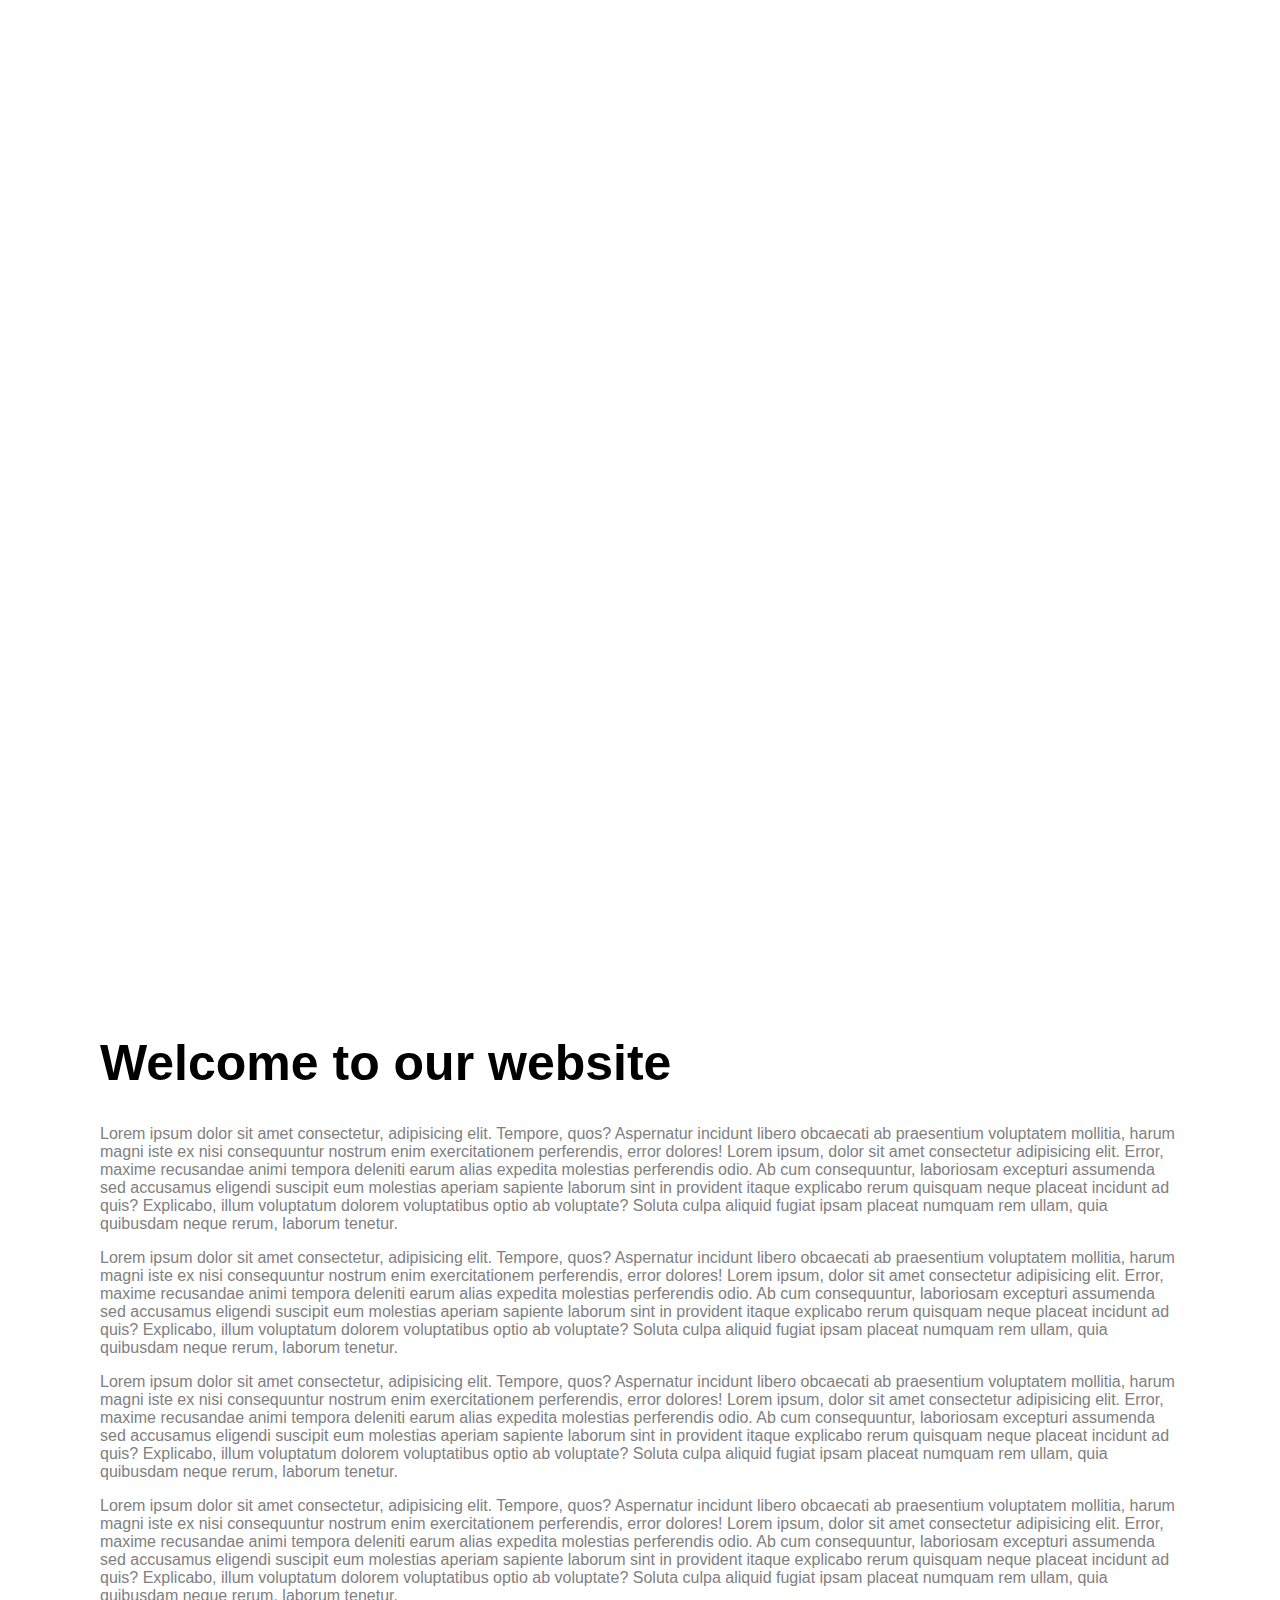
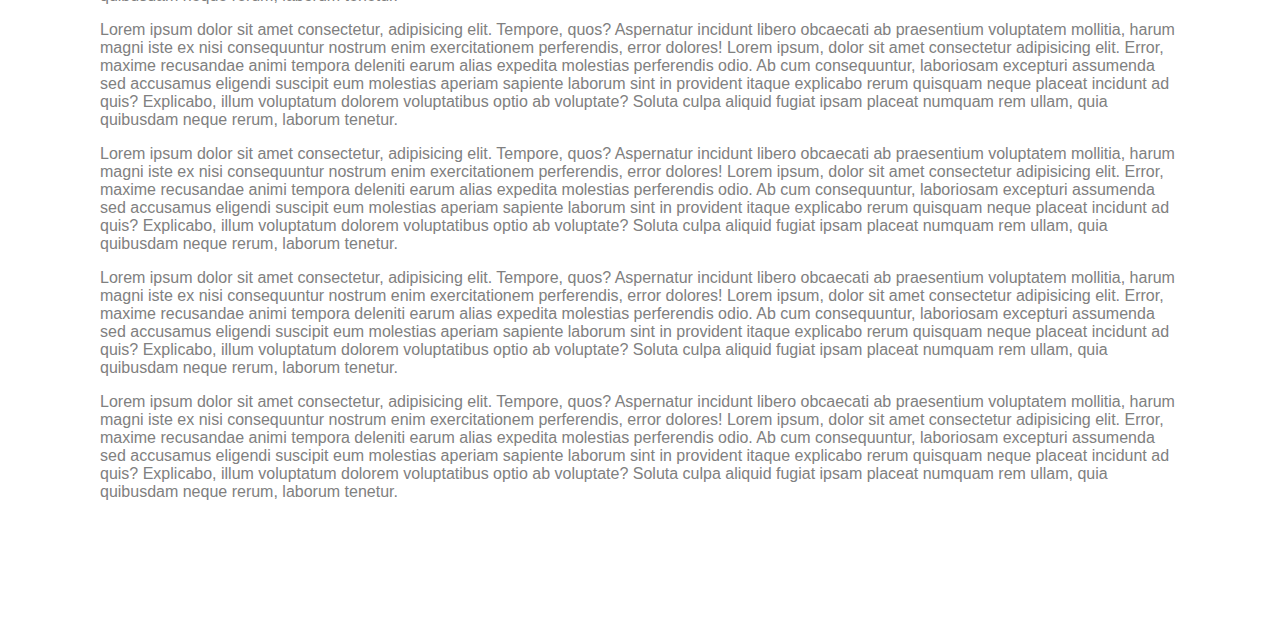
<file: Background image scroll effect/index.html>
<!DOCTYPE html>
<html lang="en">
<head>
    <meta charset="UTF-8">
    <meta http-equiv="X-UA-Compatible" content="IE=edge">
    <meta name="viewport" content="width=device-width, initial-scale=1.0">
    <title>Background Image Scroll Effect</title>
    <link rel="stylesheet" href="style.css">
</head>
<body>
    <div class="bg-image" id="bg-image">

    </div>
    <div class="container">
        <h1>Welcome to our website</h1>
        <p>Lorem ipsum dolor sit amet consectetur, adipisicing elit. Tempore, quos? Aspernatur incidunt libero obcaecati ab
            praesentium voluptatem mollitia, harum magni iste ex nisi consequuntur nostrum enim exercitationem perferendis,
            error dolores!
            Lorem ipsum, dolor sit amet consectetur adipisicing elit. Error, maxime recusandae animi tempora deleniti earum
            alias expedita molestias perferendis odio. Ab cum consequuntur, laboriosam excepturi assumenda sed accusamus
            eligendi suscipit eum molestias aperiam sapiente laborum sint in provident itaque explicabo rerum quisquam neque
            placeat incidunt ad quis? Explicabo, illum voluptatum dolorem voluptatibus optio ab voluptate? Soluta culpa
            aliquid fugiat ipsam placeat numquam rem ullam, quia quibusdam neque rerum, laborum tenetur.
        </p>
        <p>Lorem ipsum dolor sit amet consectetur, adipisicing elit. Tempore, quos? Aspernatur incidunt libero obcaecati ab
            praesentium voluptatem mollitia, harum magni iste ex nisi consequuntur nostrum enim exercitationem perferendis,
            error dolores!
            Lorem ipsum, dolor sit amet consectetur adipisicing elit. Error, maxime recusandae animi tempora deleniti earum
            alias expedita molestias perferendis odio. Ab cum consequuntur, laboriosam excepturi assumenda sed accusamus
            eligendi suscipit eum molestias aperiam sapiente laborum sint in provident itaque explicabo rerum quisquam neque
            placeat incidunt ad quis? Explicabo, illum voluptatum dolorem voluptatibus optio ab voluptate? Soluta culpa
            aliquid fugiat ipsam placeat numquam rem ullam, quia quibusdam neque rerum, laborum tenetur.
        </p>
        <p>Lorem ipsum dolor sit amet consectetur, adipisicing elit. Tempore, quos? Aspernatur incidunt libero obcaecati ab
            praesentium voluptatem mollitia, harum magni iste ex nisi consequuntur nostrum enim exercitationem perferendis,
            error dolores!
            Lorem ipsum, dolor sit amet consectetur adipisicing elit. Error, maxime recusandae animi tempora deleniti earum
            alias expedita molestias perferendis odio. Ab cum consequuntur, laboriosam excepturi assumenda sed accusamus
            eligendi suscipit eum molestias aperiam sapiente laborum sint in provident itaque explicabo rerum quisquam neque
            placeat incidunt ad quis? Explicabo, illum voluptatum dolorem voluptatibus optio ab voluptate? Soluta culpa
            aliquid fugiat ipsam placeat numquam rem ullam, quia quibusdam neque rerum, laborum tenetur.
        </p>
        <p>Lorem ipsum dolor sit amet consectetur, adipisicing elit. Tempore, quos? Aspernatur incidunt libero obcaecati ab
            praesentium voluptatem mollitia, harum magni iste ex nisi consequuntur nostrum enim exercitationem perferendis,
            error dolores!
            Lorem ipsum, dolor sit amet consectetur adipisicing elit. Error, maxime recusandae animi tempora deleniti earum
            alias expedita molestias perferendis odio. Ab cum consequuntur, laboriosam excepturi assumenda sed accusamus
            eligendi suscipit eum molestias aperiam sapiente laborum sint in provident itaque explicabo rerum quisquam neque
            placeat incidunt ad quis? Explicabo, illum voluptatum dolorem voluptatibus optio ab voluptate? Soluta culpa
            aliquid fugiat ipsam placeat numquam rem ullam, quia quibusdam neque rerum, laborum tenetur.
        </p>
        <p>Lorem ipsum dolor sit amet consectetur, adipisicing elit. Tempore, quos? Aspernatur incidunt libero obcaecati ab
            praesentium voluptatem mollitia, harum magni iste ex nisi consequuntur nostrum enim exercitationem perferendis,
            error dolores!
            Lorem ipsum, dolor sit amet consectetur adipisicing elit. Error, maxime recusandae animi tempora deleniti earum
            alias expedita molestias perferendis odio. Ab cum consequuntur, laboriosam excepturi assumenda sed accusamus
            eligendi suscipit eum molestias aperiam sapiente laborum sint in provident itaque explicabo rerum quisquam neque
            placeat incidunt ad quis? Explicabo, illum voluptatum dolorem voluptatibus optio ab voluptate? Soluta culpa
            aliquid fugiat ipsam placeat numquam rem ullam, quia quibusdam neque rerum, laborum tenetur.
        </p>
        <p>Lorem ipsum dolor sit amet consectetur, adipisicing elit. Tempore, quos? Aspernatur incidunt libero obcaecati ab
            praesentium voluptatem mollitia, harum magni iste ex nisi consequuntur nostrum enim exercitationem perferendis,
            error dolores!
            Lorem ipsum, dolor sit amet consectetur adipisicing elit. Error, maxime recusandae animi tempora deleniti earum
            alias expedita molestias perferendis odio. Ab cum consequuntur, laboriosam excepturi assumenda sed accusamus
            eligendi suscipit eum molestias aperiam sapiente laborum sint in provident itaque explicabo rerum quisquam neque
            placeat incidunt ad quis? Explicabo, illum voluptatum dolorem voluptatibus optio ab voluptate? Soluta culpa
            aliquid fugiat ipsam placeat numquam rem ullam, quia quibusdam neque rerum, laborum tenetur.
        </p>
        <p>Lorem ipsum dolor sit amet consectetur, adipisicing elit. Tempore, quos? Aspernatur incidunt libero obcaecati ab
            praesentium voluptatem mollitia, harum magni iste ex nisi consequuntur nostrum enim exercitationem perferendis,
            error dolores!
            Lorem ipsum, dolor sit amet consectetur adipisicing elit. Error, maxime recusandae animi tempora deleniti earum
            alias expedita molestias perferendis odio. Ab cum consequuntur, laboriosam excepturi assumenda sed accusamus
            eligendi suscipit eum molestias aperiam sapiente laborum sint in provident itaque explicabo rerum quisquam neque
            placeat incidunt ad quis? Explicabo, illum voluptatum dolorem voluptatibus optio ab voluptate? Soluta culpa
            aliquid fugiat ipsam placeat numquam rem ullam, quia quibusdam neque rerum, laborum tenetur.
        </p>
        <p>Lorem ipsum dolor sit amet consectetur, adipisicing elit. Tempore, quos? Aspernatur incidunt libero obcaecati ab
            praesentium voluptatem mollitia, harum magni iste ex nisi consequuntur nostrum enim exercitationem perferendis,
            error dolores!
            Lorem ipsum, dolor sit amet consectetur adipisicing elit. Error, maxime recusandae animi tempora deleniti earum
            alias expedita molestias perferendis odio. Ab cum consequuntur, laboriosam excepturi assumenda sed accusamus
            eligendi suscipit eum molestias aperiam sapiente laborum sint in provident itaque explicabo rerum quisquam neque
            placeat incidunt ad quis? Explicabo, illum voluptatum dolorem voluptatibus optio ab voluptate? Soluta culpa
            aliquid fugiat ipsam placeat numquam rem ullam, quia quibusdam neque rerum, laborum tenetur.
        </p>
    </div>
    <script src="main.js"></script>
</body>
</html>
</file>
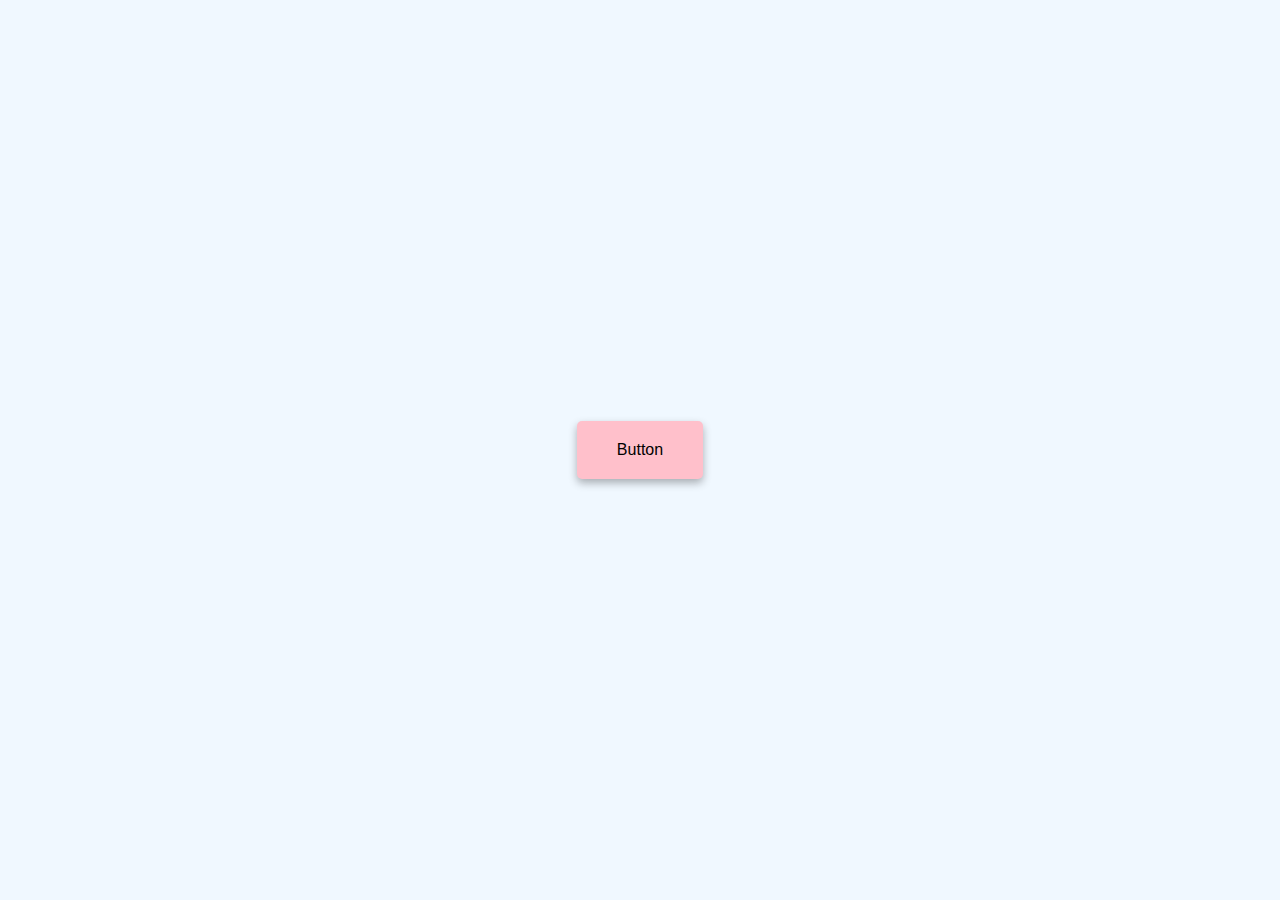
<file: Button ripple effect/index.html>
<!DOCTYPE html>
<html lang="en">
<head>
    <meta charset="UTF-8">
    <meta http-equiv="X-UA-Compatible" content="IE=edge">
    <meta name="viewport" content="width=device-width, initial-scale=1.0">
    <title>Button Ripple Effect</title>
    <link rel="stylesheet" href="style.css">
</head>
<body>
    <a href="#" class="btn"><span>Button</span></a>
    <script src="main.js"></script>
</body>
</html>
</file>
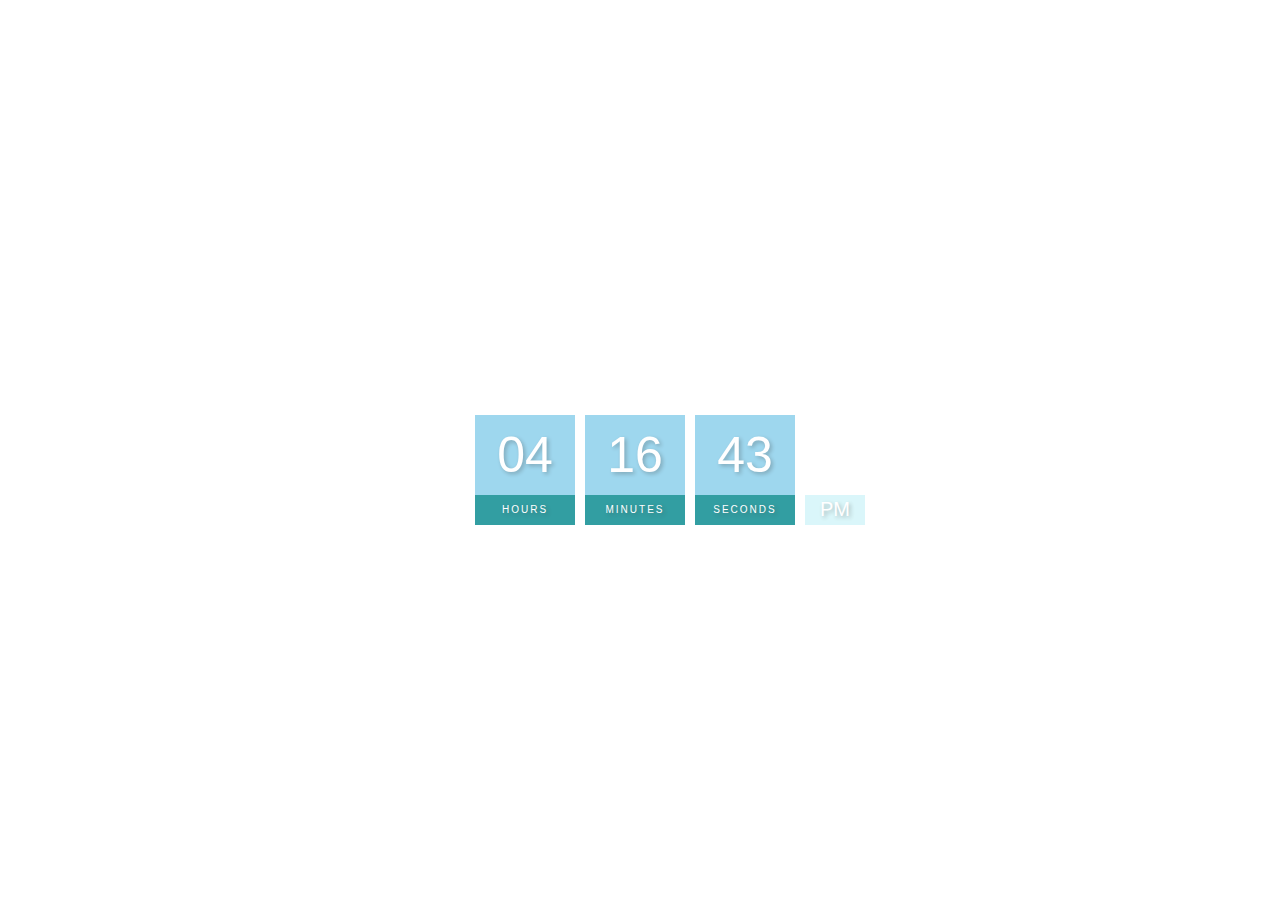
<file: Digital_Clock/index.html>
<!DOCTYPE html>
<html lang="en">
<head>
    <meta charset="UTF-8">
    <meta http-equiv="X-UA-Compatible" content="IE=edge">
    <meta name="viewport" content="width=device-width, initial-scale=1.0">
    <title>Digital Clock</title>
    <link rel="stylesheet" href="./style.css">
</head>
<body>
    <h2>Digital Clock</h2>
    <div class="clock">
        <div>
            <span id="hour">00</span>
            <span class="text">Hours</span>
        </div>
        <div>
            <span id="minutes">00</span>
            <span class="text">Minutes</span>
        </div>
        <div>
            <span id="seconds">00</span>
            <span class="text">Seconds</span>
        </div>
        <div>
            <span id="ampm">AM</span>
        </div>
    </div>
    <script src="./main.js"></script>
</body>
</html>
</file>
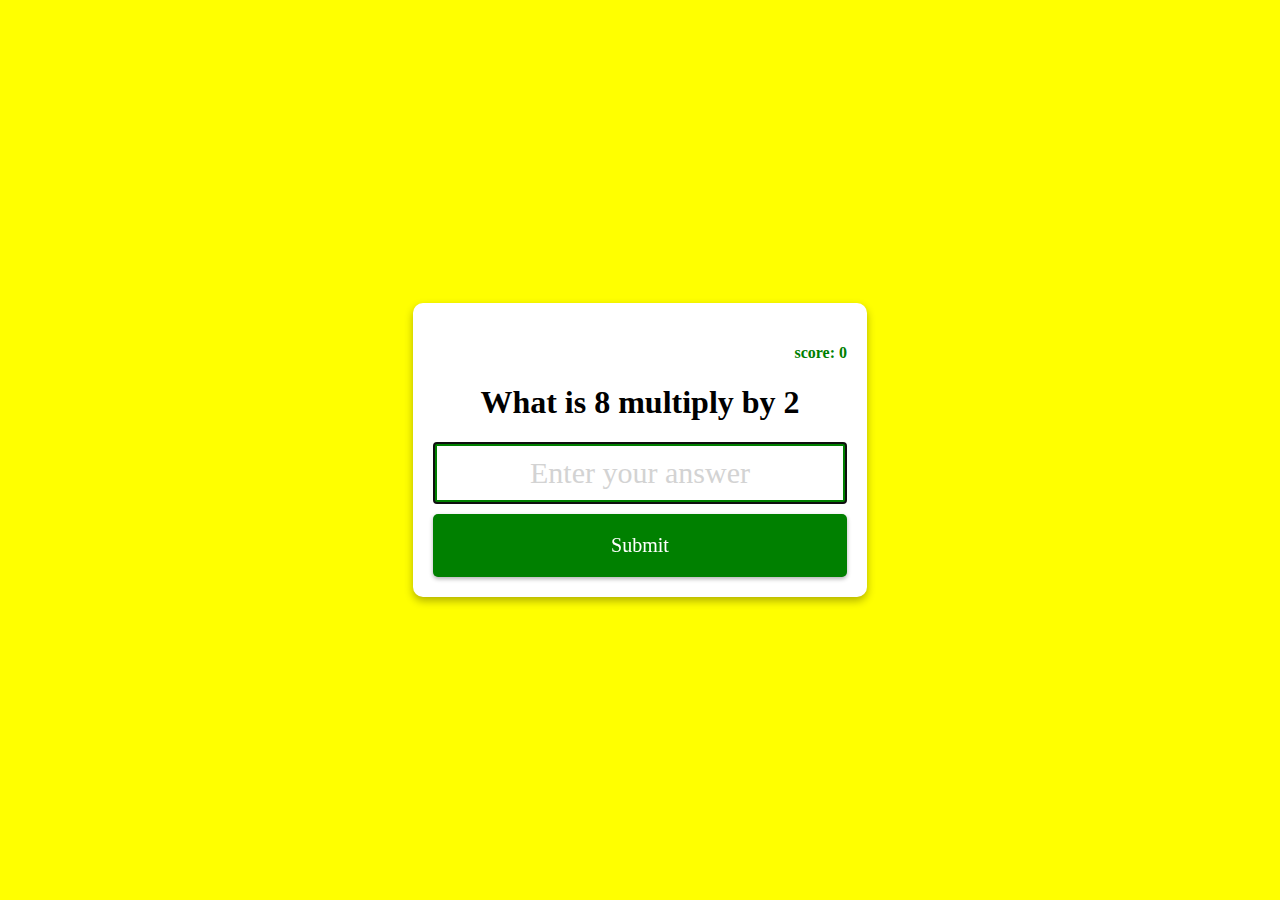
<file: Multiplication_App/index.html>
<!DOCTYPE html>
<html lang="en">
<head>
    <meta charset="UTF-8">
    <meta http-equiv="X-UA-Compatible" content="IE=edge">
    <meta name="viewport" content="width=device-width, initial-scale=1.0">
    <title>Multiplication App</title>
    <link rel="stylesheet" href="style.css">
</head>
<body>
    <form class="form" id="form">
        <h4 class="score" id="score">Score:0</h4>
        <h1 id="question">What is 1 multiply by 1?</h1>
        <input type="text" class="input" id="input" placeholder="Enter your answer" autofocus autocomplete="off">
        <button type="submit" class="btn">Submit</button>
    </form>
    <script src="main.js"></script>
</body>
</html>
</file>
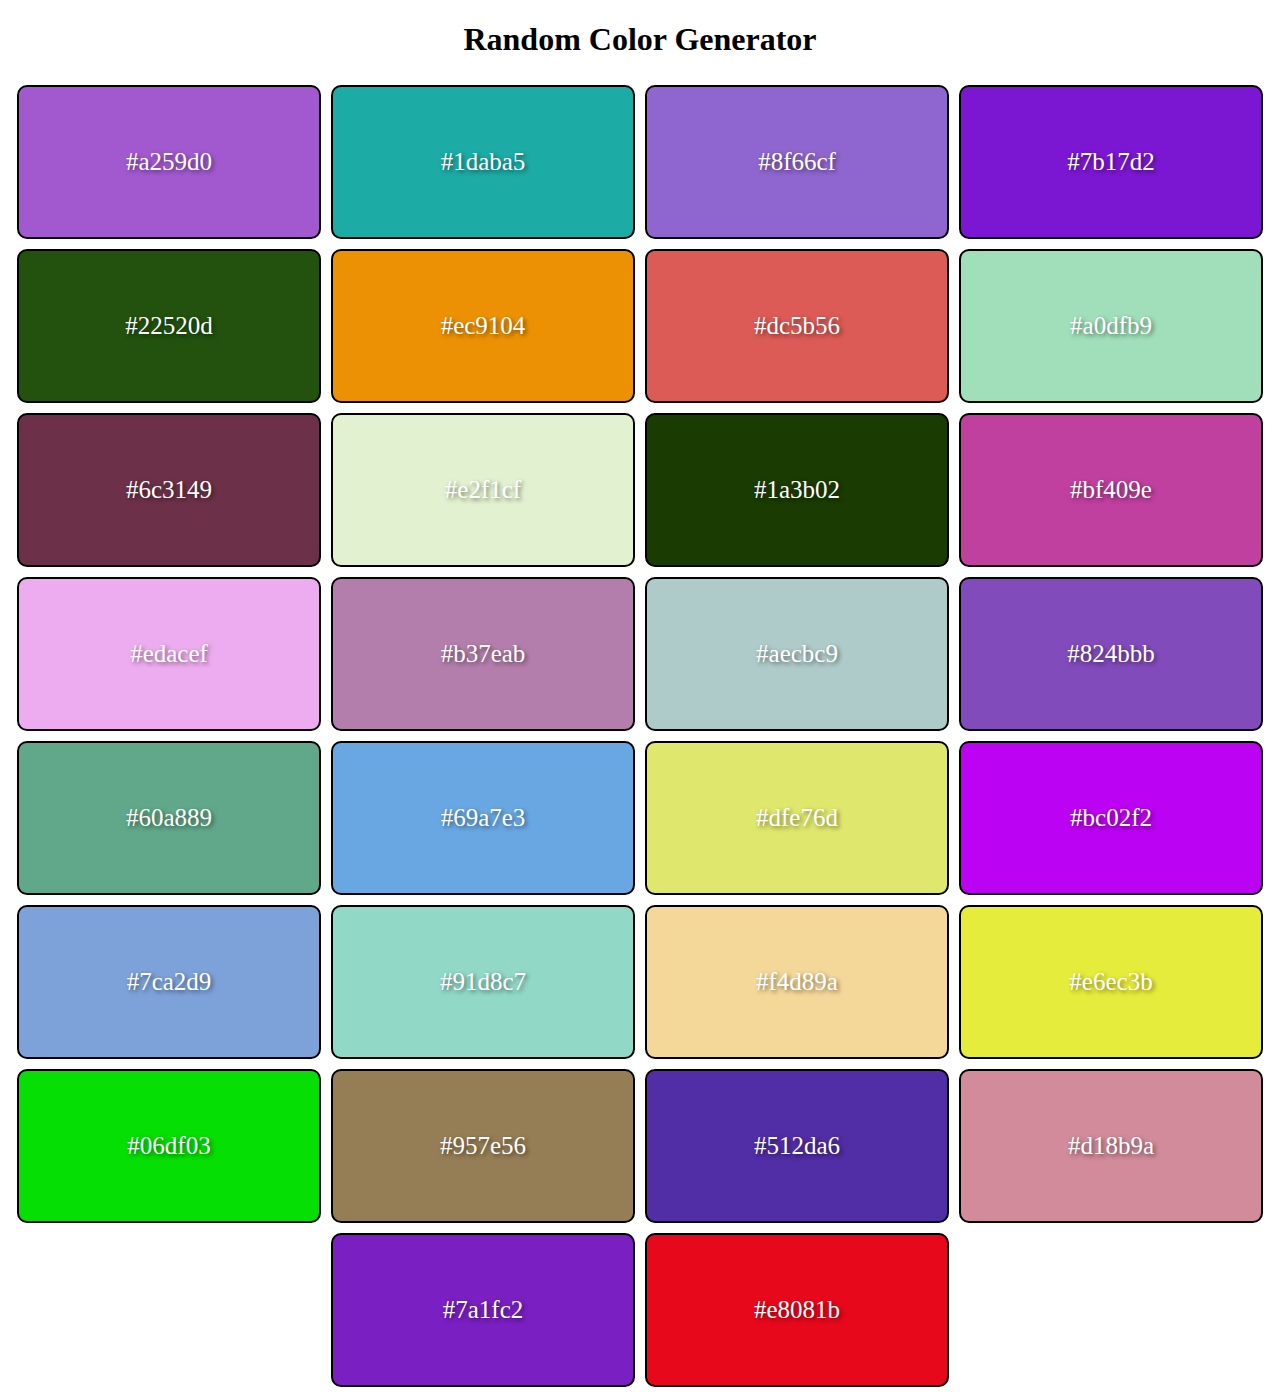
<file: Random color generator/index.html>
<!DOCTYPE html>
<html lang="en">
<head>
    <meta charset="UTF-8">
    <meta http-equiv="X-UA-Compatible" content="IE=edge">
    <meta name="viewport" content="width=device-width, initial-scale=1.0">
    <title>Random color generator</title>
    <link rel="stylesheet" href="style.css">
</head>
<body>
    <h1>Random Color Generator</h1>
    <div class="container">
    </div>
    <script src="main.js"></script>
</body>
</html>
</file>
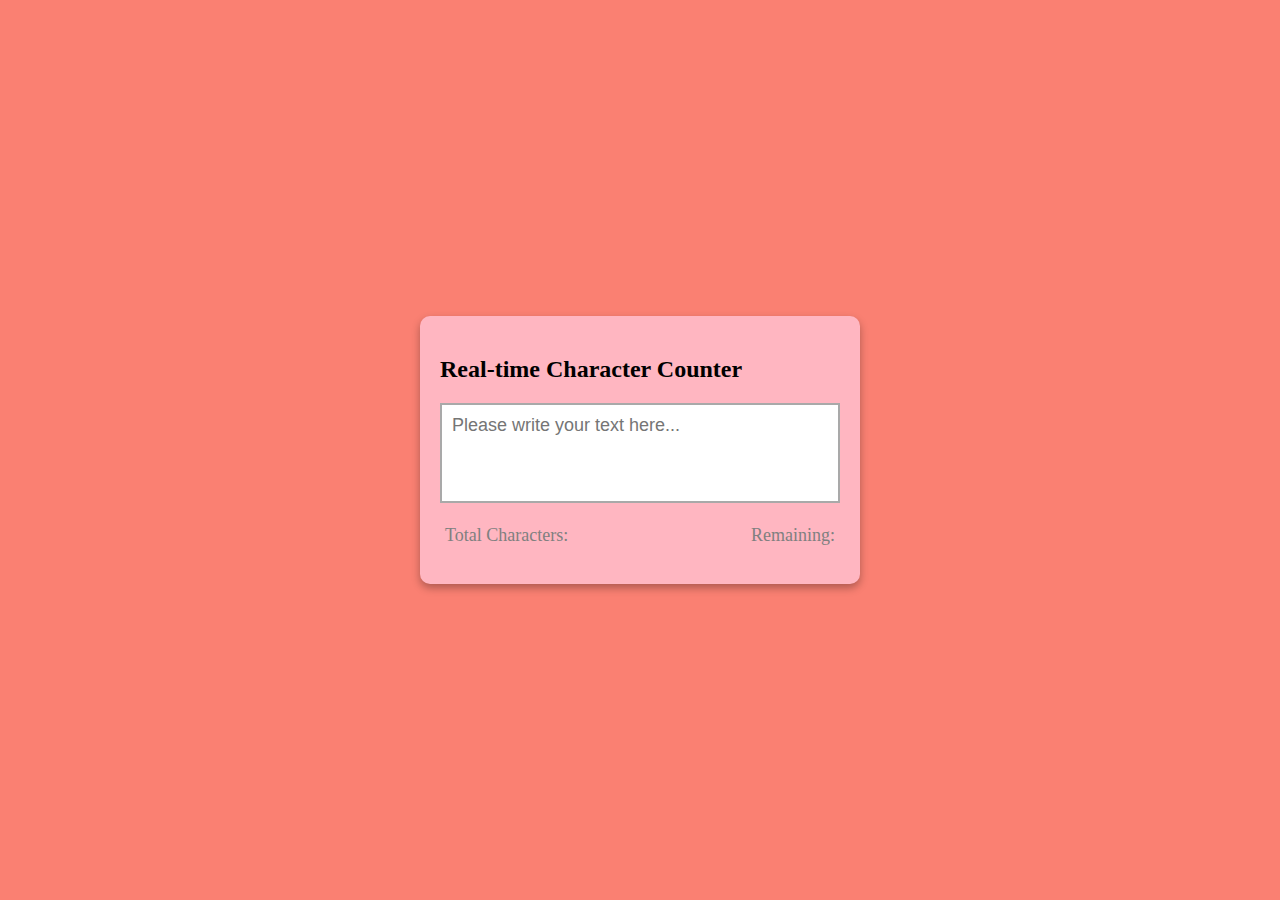
<file: Real time character counter/index.html>
<!DOCTYPE html>
<html lang="en">
<head>
    <meta charset="UTF-8">
    <meta http-equiv="X-UA-Compatible" content="IE=edge">
    <meta name="viewport" content="width=device-width, initial-scale=1.0">
    <title>Real-time Character Counter</title>
    <link rel="stylesheet" href="style.css">
</head>
<body>
    <div class="container">
        <h2>Real-time Character Counter</h2>
        <textarea  id="textarea" class="textarea" placeholder="Please write your text here..." maxlength="100"></textarea>
        <div class="counter-container">
            <p>
                Total Characters: 
                <span class="total-counter" id="total-counter"></span>
            </p>
            <p>
                Remaining: 
                <span class="remaining-counter" id="remaining-counter"></span>
            </p>
        </div>
    </div>
    <script src="main.js"></script>
</body>
</html>
</file>
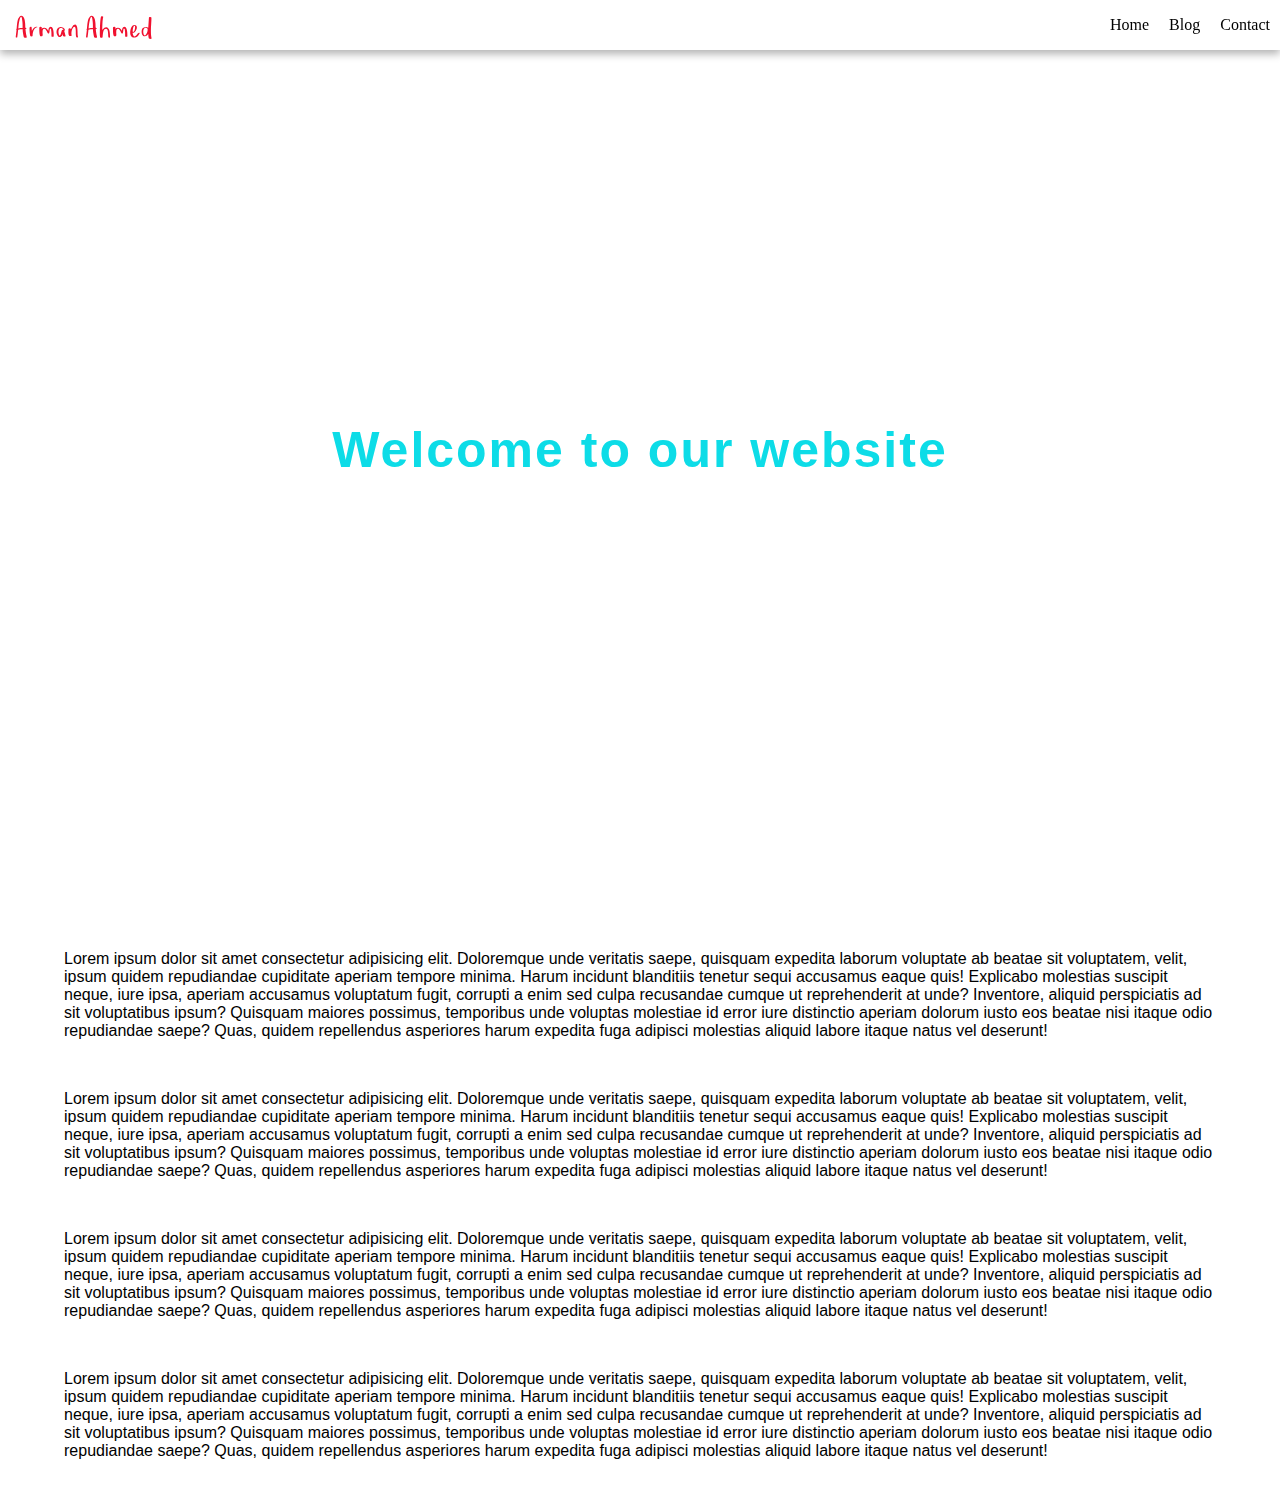
<file: Sticky-navbar/index.html>
<!DOCTYPE html>
<html lang="en">
<head>
    <meta charset="UTF-8">
    <meta http-equiv="X-UA-Compatible" content="IE=edge">
    <meta name="viewport" content="width=device-width, initial-scale=1.0">
    <title>Sticky Navbar</title>
    <link rel="stylesheet" href="style.css">
</head>
<body>
    <div class="navbar">
        <a href="index.html">
            <img src="logo.svg" alt="logo">
        </a>

        <ul>
            <li><a href="#">Home</a></li>
            <li><a href="#">Blog</a></li>
            <li><a href="#">Contact</a></li>
        </ul>
    </div>
    <div class="top-container">
        <h1>Welcome to our website</h1>
    </div>
    <div class="bottom-container">
        <p class="text">Lorem ipsum dolor sit amet consectetur adipisicing elit. Doloremque unde veritatis saepe, quisquam expedita laborum voluptate ab beatae sit voluptatem, velit, ipsum quidem repudiandae cupiditate aperiam tempore minima. Harum incidunt blanditiis tenetur sequi accusamus eaque quis! Explicabo molestias suscipit neque, iure ipsa, aperiam accusamus voluptatum fugit, corrupti a enim sed culpa recusandae cumque ut reprehenderit at unde? Inventore, aliquid perspiciatis ad sit voluptatibus ipsum? Quisquam maiores possimus, temporibus unde voluptas molestiae id error iure distinctio aperiam dolorum iusto eos beatae nisi itaque odio repudiandae saepe? Quas, quidem repellendus asperiores harum expedita fuga adipisci molestias aliquid labore itaque natus vel deserunt!</p>
        <p class="text">Lorem ipsum dolor sit amet consectetur adipisicing elit. Doloremque unde veritatis saepe, quisquam expedita laborum voluptate ab beatae sit voluptatem, velit, ipsum quidem repudiandae cupiditate aperiam tempore minima. Harum incidunt blanditiis tenetur sequi accusamus eaque quis! Explicabo molestias suscipit neque, iure ipsa, aperiam accusamus voluptatum fugit, corrupti a enim sed culpa recusandae cumque ut reprehenderit at unde? Inventore, aliquid perspiciatis ad sit voluptatibus ipsum? Quisquam maiores possimus, temporibus unde voluptas molestiae id error iure distinctio aperiam dolorum iusto eos beatae nisi itaque odio repudiandae saepe? Quas, quidem repellendus asperiores harum expedita fuga adipisci molestias aliquid labore itaque natus vel deserunt!</p>
        <p class="text">Lorem ipsum dolor sit amet consectetur adipisicing elit. Doloremque unde veritatis saepe, quisquam expedita laborum voluptate ab beatae sit voluptatem, velit, ipsum quidem repudiandae cupiditate aperiam tempore minima. Harum incidunt blanditiis tenetur sequi accusamus eaque quis! Explicabo molestias suscipit neque, iure ipsa, aperiam accusamus voluptatum fugit, corrupti a enim sed culpa recusandae cumque ut reprehenderit at unde? Inventore, aliquid perspiciatis ad sit voluptatibus ipsum? Quisquam maiores possimus, temporibus unde voluptas molestiae id error iure distinctio aperiam dolorum iusto eos beatae nisi itaque odio repudiandae saepe? Quas, quidem repellendus asperiores harum expedita fuga adipisci molestias aliquid labore itaque natus vel deserunt!</p>
        <p class="text">Lorem ipsum dolor sit amet consectetur adipisicing elit. Doloremque unde veritatis saepe, quisquam expedita laborum voluptate ab beatae sit voluptatem, velit, ipsum quidem repudiandae cupiditate aperiam tempore minima. Harum incidunt blanditiis tenetur sequi accusamus eaque quis! Explicabo molestias suscipit neque, iure ipsa, aperiam accusamus voluptatum fugit, corrupti a enim sed culpa recusandae cumque ut reprehenderit at unde? Inventore, aliquid perspiciatis ad sit voluptatibus ipsum? Quisquam maiores possimus, temporibus unde voluptas molestiae id error iure distinctio aperiam dolorum iusto eos beatae nisi itaque odio repudiandae saepe? Quas, quidem repellendus asperiores harum expedita fuga adipisci molestias aliquid labore itaque natus vel deserunt!</p>
    </div>
    <script src="main.js"></script>
</body>
</html>
</file>
<file: Background image scroll effect/style.css>
body{
    margin: 0;
    font-family: sans-serif;
}
.bg-image{
    width: 100%;
    height: 100vh;
    background: url("https://images.unsplash.com/photo-1613947014418-cb4129292ebd?ixlib=rb-4.0.3&ixid=M3wxMjA3fDB8MHxwaG90by1wYWdlfHx8fGVufDB8fHx8fA%3D%3D&auto=format&fit=crop&w=1171&q=80");
    background-position: center;
    background-attachment: fixed;
    background-repeat: no-repeat;
    background-size: 160%;
}
h1{
    font-size: 50px;
}
p{
    color: gray;
}
.container{
    padding: 100px;
}
@media (max-width: 500px){
    .container{
        padding: 10px;
    }
}
</file>
<file: Button ripple effect/style.css>
body{
    margin: 0;
    display: flex;
    justify-content: center;
    align-items: center;
    height: 100vh;
    background-color: aliceblue;
    font-family: sans-serif;
}

.btn{
    background-color: pink;
    padding: 20px 40px;
    border-radius: 5px;
    box-shadow: 0 4px 8px rgba(0, 0, 0, 0.3);
    text-decoration: none;
    color: black;
    position: relative;
    overflow: hidden;
}
.btn span{
    position: relative;
    z-index: 1;
}
.btn::before {
    content: "";
    position: absolute;
    background-color: orangered;
    width: 0;
    height: 0;
    left: var(--xPos);
    top: var(--yPos);
    transform: translate(-50%, -50%);
    border-radius: 50%;
    transition: width 0.5s, height 0.5s;
}
.btn:hover::before{
    width: 300px;
    height: 300px;
}
</file>
<file: Digital_Clock/style.css>
body{
    font-family: sans-serif;
    margin: 0;
    display: flex;
    flex-direction: column;
    align-items: center;
    height: 100vh;
    justify-content: center;
    background: url("https://images.unsplash.com/photo-1473773508845-188df298d2d1?ixlib=rb-4.0.3&ixid=MnwxMjA3fDB8MHxwaG90by1wYWdlfHx8fGVufDB8fHx8&auto=format&fit=crop&w=1074&q=80") no-repeat center;
    background-size: cover;
    overflow: hidden;
}

h2{
    text-transform: uppercase;
    letter-spacing: 4px;
    font-size: 14px;
    text-align: center;
    color: white;  
}
.clock {
    display: flex;
}
.clock div {
    margin: 5px;
    position: relative;
}
.clock span{
    width: 100px;
    height: 80px;
    background: skyblue;
    opacity: .8;
    color: white;
    display: flex;
    justify-content: center;
    align-items: center;
    font-size: 50px;
    text-shadow: 2px 2px 4px rgba(0, 0, 0, 0.3);
}
.clock .text {
    height: 30px;
    font-size: 10px;
    text-transform: uppercase;
    letter-spacing: 2px;
    background: rgb(0, 134, 139);
    opacity: 0.8;
}
.clock #ampm {
    position: absolute;
    bottom: 0;
    width: 60px;
    height: 30px;
    font-size: 20px;
    background: rgba(78, 214, 232, 0.255);
}
</file>
<file: Multiplication_App/style.css>
body{
    margin: 0;
    display: flex;
    justify-content: center;
    height: 100vh;
    align-items: center;
    text-align: center;
    background-color: yellow;
    font-family: cursive;
}

.form {
    background-color: white;
    padding: 20px;
    box-shadow: 0 4px 8px rgba(0, 0, 0, 0.3);
    border-radius: 10px;
    margin: 10px;
}
.input{
    display: block;
    width: 100%;
    box-sizing: border-box;
    font-size: 30px;
    text-align: center;
    padding: 10px;
    border: solid 4px green;
    color: green;
}
input::placeholder {
    color: lightgray;
    font-family: cursive;
}
.btn {
    background-color: green;
    padding: 20px;
    color: white;
    width: 100%;
    font-size: 20px;
    border: none;
    margin-top: 10px;
    font-family: cursive;
    border-radius: 5px;
    box-shadow: 0 2px 4px rgba(0, 0, 0, 0.3);
    cursor: pointer;
}
.btn:hover {
    filter: brightness(0.9);
}
.score {
    color: green;
    text-align: right;
}
</file>
<file: Random color generator/style.css>
body{
    margin: 0;
    font-family: cursive;
}
h1{
    text-align: center;
}
.container{
    display: flex;
    flex-wrap: wrap;
    justify-content: center ;
}
.color-container{
    width: 300px;
    height: 150px;
    color: white;
    margin: 5px;
    display: flex;
    justify-content: center;
    align-items: center;
    font-size: 25px;
    text-shadow: 2px 2px 4px rgba(0, 0, 0, 0.5);
    border: 2px solid black;
    border-radius: 10px;
}
</file>
<file: Real time character counter/style.css>
body{
    margin: 0;
    display: flex;
    justify-content: center;
    height: 100vh;
    align-items: center;
    background-color: salmon;
    font-family: cursive;
}
.container{
    background-color: lightpink;
    width: 400px;
    padding: 20px;
    margin: 5px;
    border-radius: 10px;
    box-shadow: 0 4px 8px rgba(0, 0, 0, 0.3);
}
.textarea{
    resize: none;
    width: 100%;
    height: 100px;
    font-size: 18px;
    font-family: sans-serif;
    padding: 10px;
    box-sizing: border-box;
    border: solid 2px darkgrey;
}
.counter-container{
    display: flex;
    justify-content: space-between;
    padding: 0 5px;
}

.counter-container p{
    font-size: 18px;
    color: gray;
}
.total-counter {
    color: slateblue;
}
.remaining-counter{
    color: orangered;
}
</file>
<file: Sticky-navbar/style.css>
body{
    margin: 0;
}
.top-container{
    background-image: url("https://images.unsplash.com/photo-1484807352052-23338990c6c6?ixlib=rb-4.0.3&ixid=MnwxMjA3fDB8MHxzZWFyY2h8MjZ8fGNvbXB1dGVyfGVufDB8fDB8fA%3D%3D&auto=format&fit=crop&w=500&q=60");
    height: 100vh;
    background-size: cover;
    display: flex;
    justify-content: center;
    align-items: center;
    text-align: center;
}
.top-container h1{
    color: rgb(13, 220, 231);
    font-size: 50px;
    font-family: Impact, Haettenschweiler, 'Arial Narrow Bold', sans-serif;
    letter-spacing: 2px;
}
.text {
    margin: 50px 5%;
    font-family: sans-serif;
}

.navbar{
    display: flex;
    position: fixed;
    background-color: white;
    width: 100%;
    justify-content: space-between;
    align-items: center;
    box-shadow: 0 4px 8px rgba(0, 0, 0, 0.3);
    transition: background-color 0.4s;
}
.navbar ul{
    display: flex;
    list-style-type: none;

}
.navbar ul li a {
    text-decoration: none;
    margin: 0 10px;
    color: black;
    font-family: cursive;
    transition: all 0.4s ease;
}
.navbar ul li a:hover{
    color: red;
}

.navbar.active{
    background-color: black;
}
.navbar.active ul li a{
    color: white;
}
</file>
